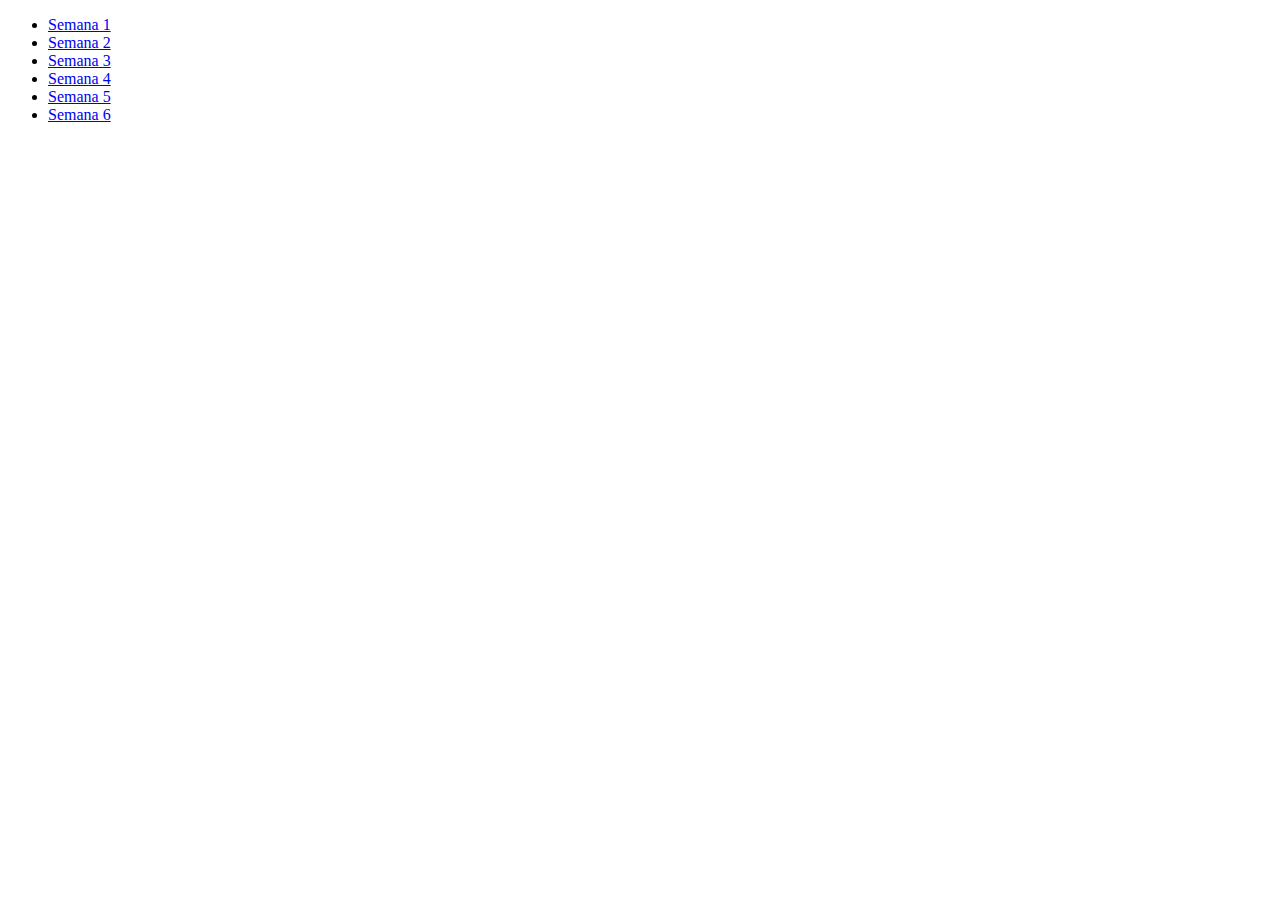
<file: index.html>
<!DOCTYPE html>
<html lang="en">
<head>
    <meta charset="UTF-8">
    <meta name="viewport" content="width=device-width, initial-scale=1.0">
    <title>Atividades de JavaScript</title>
</head>
<body>
    <ul>
        <li><a href="semana01.html">Semana 1</a></li>
        <li><a href="semana02.html">Semana 2</a></li>
        <li><a href="semana03.html">Semana 3</a></li>
        <li><a href="semana04.html">Semana 4</a></li>
        <li><a href="semana05.html">Semana 5</a></li>
        <li><a href="semana06.html">Semana 6</a></li>
    </ul>
</body>
</html>
</file>
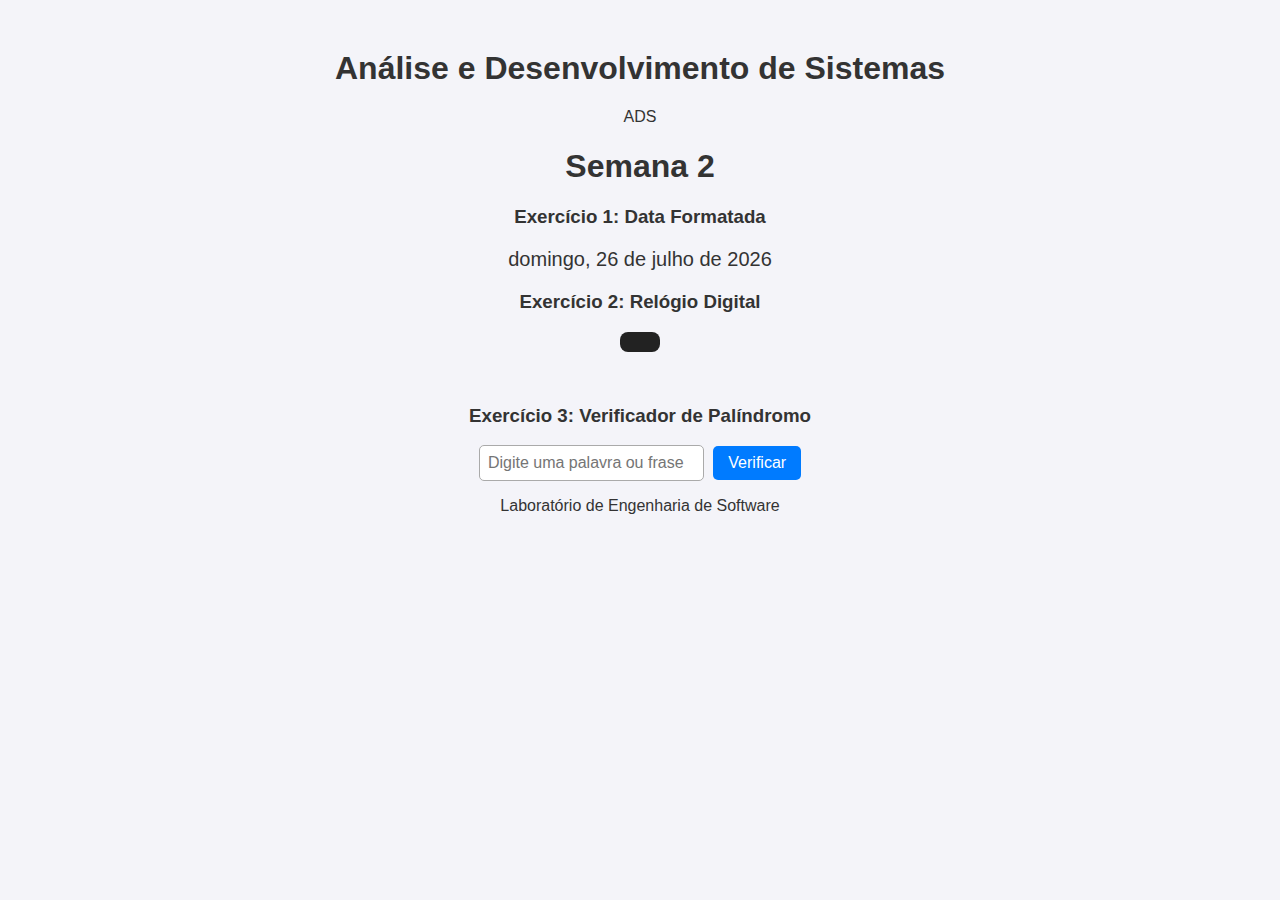
<file: semana02.html>
<!DOCTYPE html>
<html lang="pt-BR">
<head>
<meta charset="UTF-8">
<meta name="viewport" content="width=device-width, initial-scale=1.0">
<link rel="stylesheet" href="style2.css">
<title>Atividades de JavaScript</title>
</head>
<body>
<header class="header-container">
<h1>Análise e Desenvolvimento de Sistemas</h1>
<div class="fatec-logo">ADS</div>
</header>
 
    <h1>Semana 2</h1>
 
    <h3>Exercício 1: Data Formatada</h3>
<p id="data"></p>
 
    <h3>Exercício 2: Relógio Digital</h3>
<div id="relogio"></div>
 
    <h3>Exercício 3: Verificador de Palíndromo</h3>
<input type="text" id="palindromo" class="campo" placeholder="Digite uma palavra ou frase">
<button class="botao" onclick="verificarPalindromo()">Verificar</button>
 
<footer>
<div class="footer-container">
<p>Laboratório de Engenharia de Software</p>
</div>
</footer>
 
    <script>
 
        //exercício 1
        const hoje = new Date();
        const opcoesData = {
            weekday: 'long',
            year: 'numeric',
            month: 'long',
            day: 'numeric'
        };
        const dataFormatada = hoje.toLocaleDateString('pt-BR', opcoesData);
        document.getElementById('data').innerHTML = dataFormatada;
 
        //exercício 2
        function atualizarRelogio() {
            const agora = new Date();
            const horaFormatada = agora.toLocaleTimeString('pt-BR');
            document.getElementById('relogio').innerHTML = horaFormatada;
        }
        setInterval(atualizarRelogio, 1000);
        //exercício 3
        function verificarPalindromo() {
            const textoOriginal = document.getElementById('palindromo').value;
            const textoTratado = textoOriginal.toLowerCase().replace(/[^a-z0-9]/g, '');
            const textoInvertido = textoTratado.split('').reverse().join('');
            if (textoTratado === textoInvertido) {
                alert('"' + textoOriginal + '" é um palíndromo!');
            } else {
                alert('"' + textoOriginal + '" não é um palíndromo.');
            }
        }
</script>
</body>
</html>
</file>
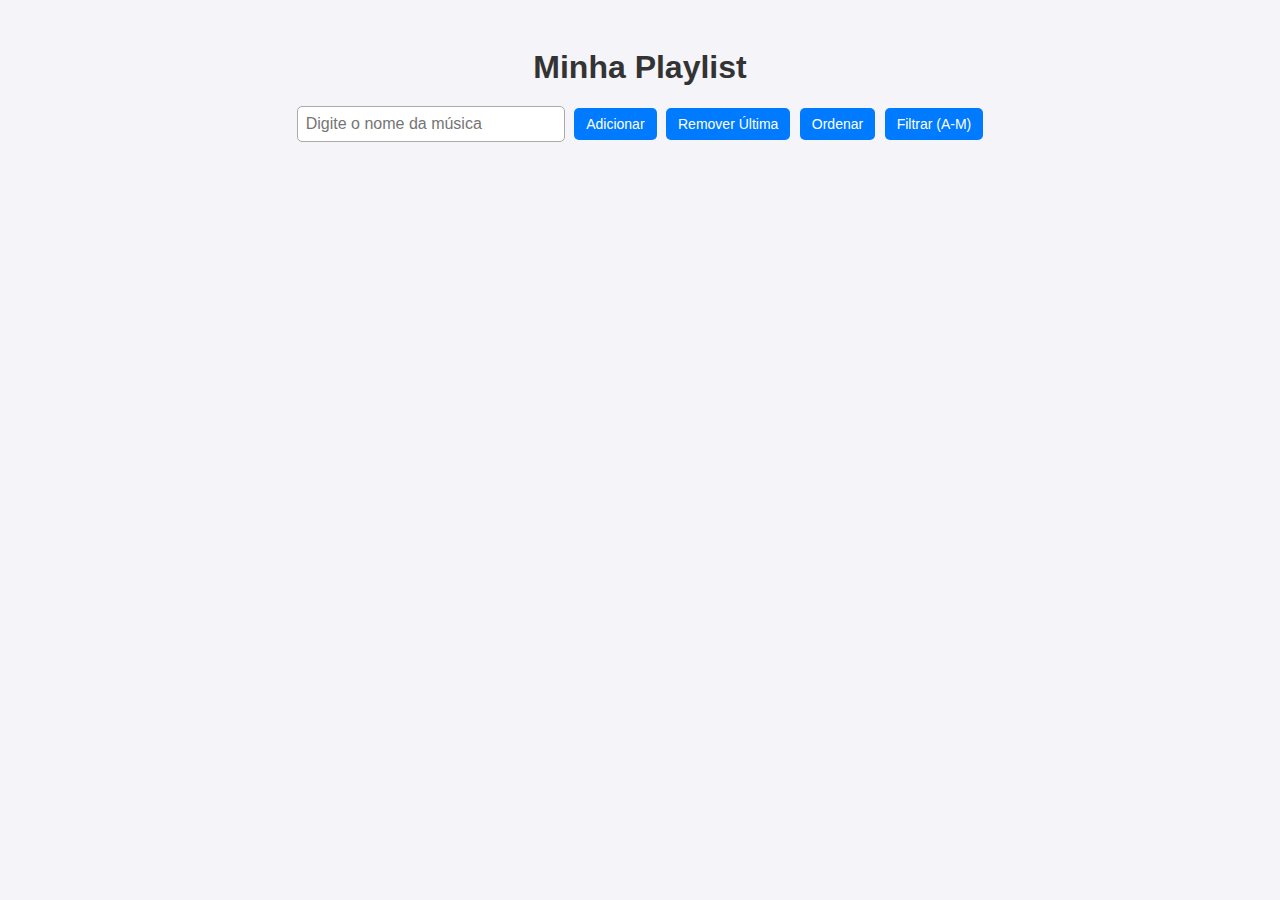
<file: semana03.html>
<!DOCTYPE html>
<html lang="pt-BR">
<head>
  <meta charset="UTF-8">
  <title>Playlist Interativa</title>
  <link rel="stylesheet" href="style3.css">
</head>
<body>
  <h1>Minha Playlist</h1>

  <div class="input-area">
    <input type="text" id="musica" placeholder="Digite o nome da música">
    <button onclick="adicionarMusica()">Adicionar</button>
    <button onclick="removerUltima()">Remover Última</button>
    <button onclick="ordenarPlaylist()">Ordenar</button>
    <button onclick="filtrar()">Filtrar (A-M)</button>
  </div>

  <ul id="playlist"></ul>

  <script>
    let playlist = [];

    function renderizar() {
      const ul = document.getElementById("playlist");
      ul.innerHTML = "";

      for (let [index, musica] of playlist.entries()) {
        let li = document.createElement("li");
        li.innerHTML = `
          <span>${musica}</span>
          <button onclick="editarMusica(${index})">Editar</button>
          <button onclick="removerMusica(${index})">Excluir</button>
        `;
        ul.appendChild(li);
      }
    }

    function adicionarMusica() {
      const input = document.getElementById("musica");
      if (input.value.trim() !== "") {
        playlist.push(input.value.trim());
        input.value = "";
        renderizar();
      } else {
        alert("Digite o nome da música!");
      }
    }

    function removerUltima() {
      if (playlist.length > 0) {
        playlist.pop();
        renderizar();
      } else {
        alert("Playlist vazia!");
      }
    }

    function removerMusica(index) {
      playlist = playlist.filter((_, i) => i !== index);
      renderizar();
    }

    function editarMusica(index) {
      let nova = prompt("Edite o nome da música:", playlist[index]);
      if (nova && nova.trim() !== "") {
        playlist[index] = nova.trim();
        renderizar();
      }
    }

    function ordenarPlaylist() {
      playlist.sort();
      renderizar();
    }

    function filtrar() {
      let filtradas = playlist.filter(musica => {
        let primeira = musica[0].toLowerCase();
        return primeira >= "a" && primeira <= "m";
      });
      alert("Músicas de A-M:\n" + filtradas.join("\n"));
    }
  </script>
</body>
</html>
</file>
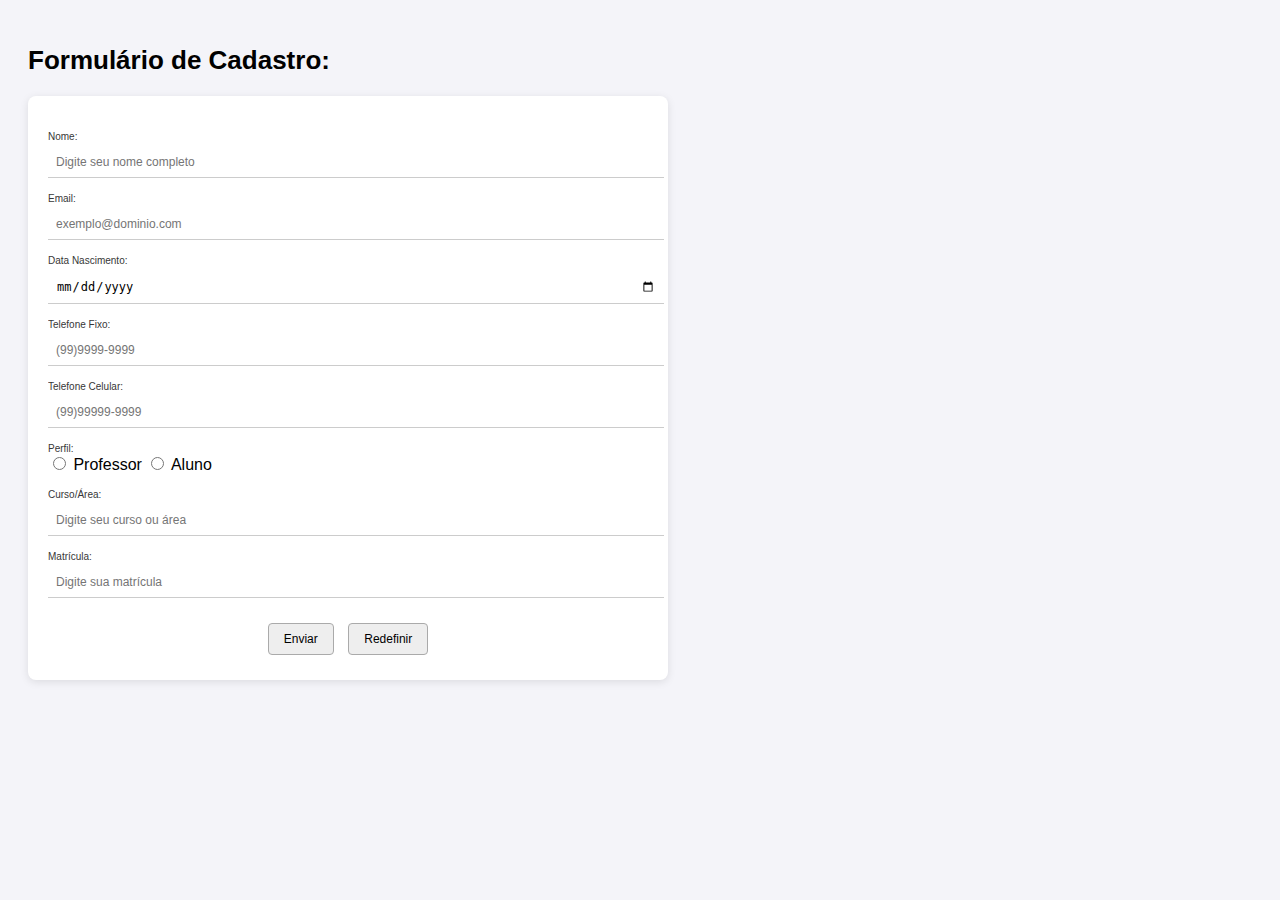
<file: semana04.html>
<!DOCTYPE html>
<html lang="pt-BR">
<head>
  <meta charset="UTF-8">
  <title>Formulário de Cadastro</title>
  <link rel="stylesheet" href="style4.css">
</head>
<body>
  <h1>Formulário de Cadastro:</h1>

  <form id="cadastroForm" onsubmit="return validarFormulario()">

    <label>Nome:</label>
    <input type="text" id="nome" placeholder="Digite seu nome completo" onblur="validarNome()">
    <span class="erro" id="erro-nome"></span>

    <label>Email:</label>
    <input type="email" id="email" placeholder="exemplo@dominio.com" onblur="validarEmail()">
    <span class="erro" id="erro-email"></span>

    <label>Data Nascimento:</label>
    <input type="date" id="nascimento" onblur="validarNascimento()">
    <span class="erro" id="erro-nascimento"></span>

    <label>Telefone Fixo:</label>
    <input type="text" id="fixo" placeholder="(99)9999-9999" onblur="validarTelefoneFixo()">
    <span class="erro" id="erro-fixo"></span>

    <label>Telefone Celular:</label>
    <input type="text" id="celular" placeholder="(99)99999-9999" onblur="validarTelefoneCelular()">
    <span class="erro" id="erro-celular"></span>

    <label>Perfil:</label>
    <input type="radio" name="perfil" value="professor"> Professor
    <input type="radio" name="perfil" value="aluno"> Aluno
    <span class="erro" id="erro-perfil"></span>

    <label id="label-curso">Curso/Área:</label>
    <input type="text" id="curso" placeholder="Digite seu curso ou área" onblur="validarCurso()">
    <span class="erro" id="erro-curso"></span>

    <label>Matrícula:</label>
    <input type="text" id="matricula" placeholder="Digite sua matrícula" onblur="validarMatricula()">
    <span class="erro" id="erro-matricula"></span>

    <div class="botoes">
      <button type="submit">Enviar</button>
      <button type="reset">Redefinir</button>
    </div>
  </form>

  <script>
    // ---------- CLASSES ----------
    class Pessoa {
      constructor(nome, email, nascimento, fixo, celular) {
        this.nome = nome;
        this.email = email;
        this.nascimento = nascimento;
        this.telefoneFixo = fixo;
        this.telefoneCelular = celular;
      }
    }

    class Aluno extends Pessoa {
      constructor(nome, email, nascimento, fixo, celular, curso, matricula) {
        super(nome, email, nascimento, fixo, celular);
        this.curso = curso;
        this.matricula = matricula;
      }
    }

    class Professor extends Pessoa {
      constructor(nome, email, nascimento, fixo, celular, area, matricula) {
        super(nome, email, nascimento, fixo, celular);
        this.area = area;
        this.matricula = matricula;
      }
    }

    // ---------- VALIDAÇÕES ----------
    function validarNome() {
      let nome = document.getElementById("nome").value.trim();
      let erro = document.getElementById("erro-nome");
      if (nome.length < 3) {
        erro.innerText = "Nome inválido.";
        return false;
      }
      erro.innerText = "";
      return true;
    }

    function validarEmail() {
      let email = document.getElementById("email").value.trim();
      let erro = document.getElementById("erro-email");
      let regex = /^[^@]+@[^@]+\.[a-z]{2,}$/i;
      if (!regex.test(email)) {
        erro.innerText = "Email inválido.";
        return false;
      }
      erro.innerText = "";
      return true;
    }

    function validarNascimento() {
      let nasc = document.getElementById("nascimento").value;
      let erro = document.getElementById("erro-nascimento");
      if (!nasc) {
        erro.innerText = "Data inválida.";
        return false;
      }
      erro.innerText = "";
      return true;
    }

    function validarTelefoneFixo() {
      let fixo = document.getElementById("fixo").value.trim();
      let erro = document.getElementById("erro-fixo");
      let regex = /^\(\d{2}\)\d{4}-\d{4}$/;
      if (!regex.test(fixo)) {
        erro.innerText = "Formato esperado: (99)9999-9999";
        return false;
      }
      erro.innerText = "";
      return true;
    }

    function validarTelefoneCelular() {
      let cel = document.getElementById("celular").value.trim();
      let erro = document.getElementById("erro-celular");
      let regex = /^\(\d{2}\)\d{5}-\d{4}$/;
      if (!regex.test(cel)) {
        erro.innerText = "Formato esperado: (99)99999-9999";
        return false;
      }
      erro.innerText = "";
      return true;
    }

    function validarCurso() {
      let curso = document.getElementById("curso").value.trim();
      let erro = document.getElementById("erro-curso");
      if (curso === "") {
        erro.innerText = "Campo obrigatório.";
        return false;
      }
      erro.innerText = "";
      return true;
    }

    function validarMatricula() {
      let perfil = document.querySelector("input[name='perfil']:checked");
      let matricula = document.getElementById("matricula").value.trim();
      let erro = document.getElementById("erro-matricula");

      if (!perfil) {
        document.getElementById("erro-perfil").innerText = "Selecione um perfil.";
        return false;
      }

      if (perfil.value === "professor" && matricula.length !== 5) {
        erro.innerText = "Matrícula deve ter 5 dígitos.";
        return false;
      }
      if (perfil.value === "aluno" && matricula.length !== 10) {
        erro.innerText = "Matrícula deve ter 10 dígitos.";
        return false;
      }

      erro.innerText = "";
      return true;
    }

    // ---------- SUBMISSÃO ----------
    function validarFormulario() {
      let valido = validarNome() & validarEmail() & validarNascimento() &
                   validarTelefoneFixo() & validarTelefoneCelular() &
                   validarCurso() & validarMatricula();

      if (!valido) return false;

      let perfil = document.querySelector("input[name='perfil']:checked").value;
      let nome = document.getElementById("nome").value.trim();
      let email = document.getElementById("email").value.trim();
      let nasc = document.getElementById("nascimento").value;
      let fixo = document.getElementById("fixo").value.trim();
      let cel = document.getElementById("celular").value.trim();
      let curso = document.getElementById("curso").value.trim();
      let matricula = document.getElementById("matricula").value.trim();

      let pessoa;
      if (perfil === "aluno") {
        pessoa = new Aluno(nome, email, nasc, fixo, cel, curso, matricula);
      } else {
        pessoa = new Professor(nome, email, nasc, fixo, cel, curso, matricula);
      }

      console.log("Objeto criado:", pessoa);
      alert("Cadastro realizado com sucesso!");
      return false; // impede refresh
    }
  </script>
</body>
</html>
</file>
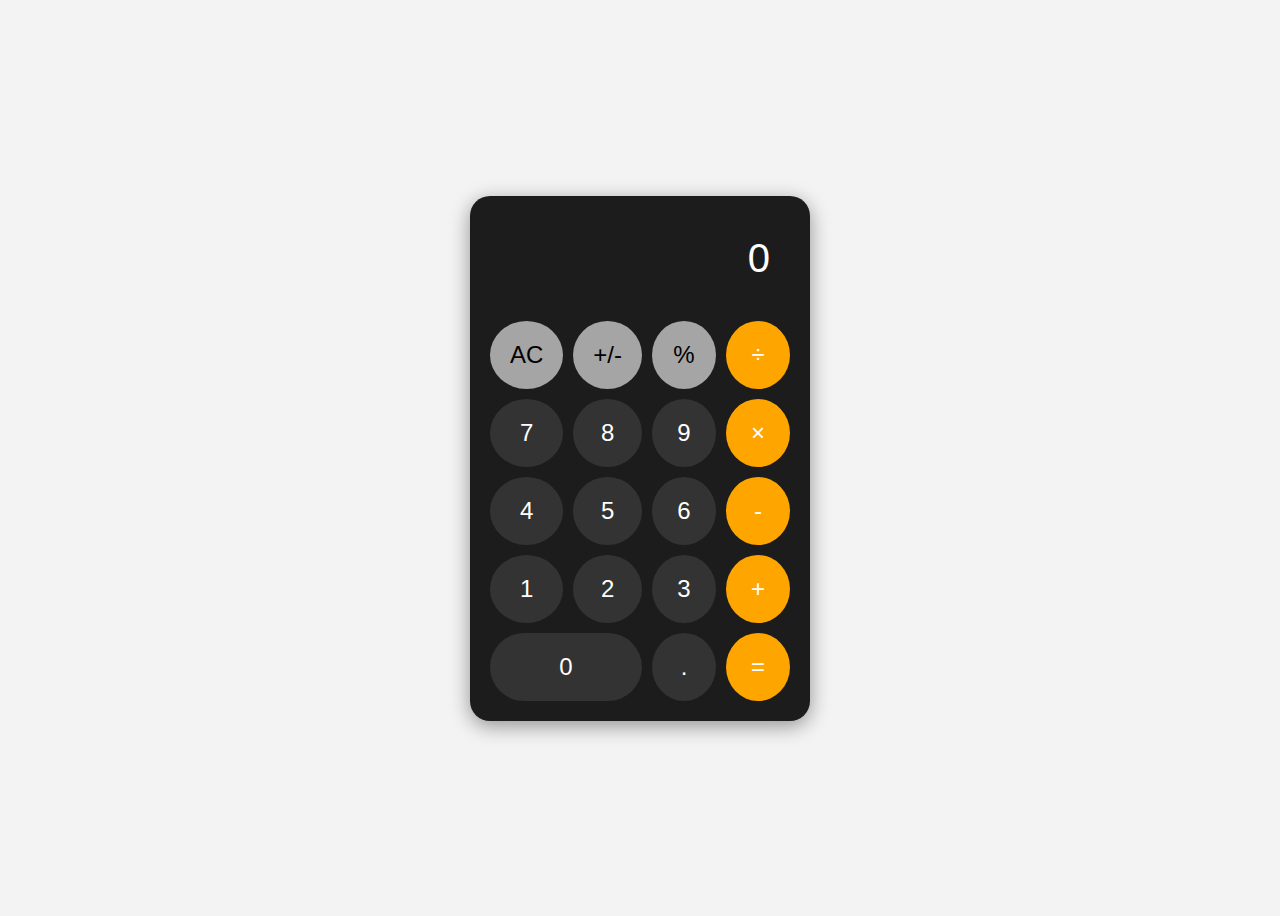
<file: semana06.html>
<!DOCTYPE html>
<html lang="pt-BR">
<head>
  <meta charset="UTF-8">
  <title>Calculadora</title>
  <link rel="stylesheet" href="style6.css">
</head>
<body>
  <div id="app"></div>

  <script>
    const app = document.getElementById("app");

    const calculator = document.createElement("div");
    calculator.classList.add("calculator");

    const display = document.createElement("div");
    display.classList.add("display");
    display.innerText = "0";
    calculator.appendChild(display);

    const buttonsContainer = document.createElement("div");
    buttonsContainer.classList.add("buttons");

    const buttons = [
      { text: "AC", class: "gray" },
      { text: "+/-", class: "gray" },
      { text: "%", class: "gray" },
      { text: "÷", class: "operator" },
      { text: "7", class: "dark" },
      { text: "8", class: "dark" },
      { text: "9", class: "dark" },
      { text: "×", class: "operator" },
      { text: "4", class: "dark" },
      { text: "5", class: "dark" },
      { text: "6", class: "dark" },
      { text: "-", class: "operator" },
      { text: "1", class: "dark" },
      { text: "2", class: "dark" },
      { text: "3", class: "dark" },
      { text: "+", class: "operator" },
      { text: "0", class: "dark zero" },
      { text: ".", class: "dark" },
      { text: "=", class: "operator" }
    ];

    buttons.forEach(btn => {
      const button = document.createElement("button");
      button.innerText = btn.text;
      button.className = btn.class;
      buttonsContainer.appendChild(button);

      button.addEventListener("click", () => handleClick(btn.text));
    });

    calculator.appendChild(buttonsContainer);
    app.appendChild(calculator);


    let currentInput = "0";
    let operator = null;
    let previousInput = null;

    function updateDisplay() {
      display.innerText = currentInput;
    }

    function handleClick(value) {
      if (!isNaN(value) || value === ".") {
        if (currentInput === "0" && value !== ".") {
          currentInput = value;
        } else {
          currentInput += value;
        }
      } else if (value === "AC") {
        currentInput = "0";
        operator = null;
        previousInput = null;
      } else if (value === "+/-") {
        currentInput = (parseFloat(currentInput) * -1).toString();
      } else if (value === "%") {
        currentInput = (parseFloat(currentInput) / 100).toString();
      } else if (["+", "-", "×", "÷"].includes(value)) {
        operator = value;
        previousInput = currentInput;
        currentInput = "0";
      } else if (value === "=") {
        if (operator && previousInput !== null) {
          let result;
          const prev = parseFloat(previousInput);
          const curr = parseFloat(currentInput);

          switch (operator) {
            case "+": result = prev + curr; break;
            case "-": result = prev - curr; break;
            case "×": result = prev * curr; break;
            case "÷": result = prev / curr; break;
          }
          currentInput = result.toString();
          operator = null;
          previousInput = null;
        }
      }
      updateDisplay();
    }

    updateDisplay();
  </script>
</body>
</html>
</file>
<file: style2.css>
body {
  font-family: Arial, sans-serif;
  text-align: center;
  margin-top: 50px;
  background-color: #f4f4f9;
  color: #333;
}

#data {
  font-size: 20px;
  margin-bottom: 20px;
}

#relogio {
  font-size: 28px;
  font-weight: bold;
  margin-bottom: 30px;
  background: #222;
  color: #fff;
  display: inline-block;
  padding: 10px 20px;
  border-radius: 8px;
}

input {
  padding: 8px;
  font-size: 16px;
  border: 1px solid #aaa;
  border-radius: 5px;
}

button {
  padding: 8px 15px;
  font-size: 16px;
  margin-left: 5px;
  cursor: pointer;
  border: none;
  border-radius: 5px;
  background-color: #007bff;
  color: white;
  transition: background 0.3s;
}

button:hover {
  background-color: #0056b3;
}
</file>
<file: style3.css>
body {
  font-family: Arial, sans-serif;
  text-align: center;
  background-color: #f4f4f9;
  color: #333;
  padding: 20px;
}

h1 {
  margin-bottom: 20px;
}

.input-area {
  margin-bottom: 20px;
}

input {
  padding: 8px;
  font-size: 16px;
  border: 1px solid #aaa;
  border-radius: 5px;
  width: 250px;
}

button {
  padding: 8px 12px;
  font-size: 14px;
  margin-left: 5px;
  cursor: pointer;
  border: none;
  border-radius: 5px;
  background-color: #007bff;
  color: white;
  transition: background 0.3s;
}

button:hover {
  background-color: #0056b3;
}

ul {
  list-style: none;
  padding: 0;
}

li {
  background: white;
  margin: 8px auto;
  padding: 10px;
  border-radius: 5px;
  max-width: 400px;
  display: flex;
  justify-content: space-between;
  align-items: center;
  box-shadow: 0 2px 5px rgba(0,0,0,0.1);
}

li button {
  margin-left: 5px;
  background: #dc3545;
}

li button:hover {
  background: #a71d2a;
}
</file>
<file: style4.css>
body {
  font-family: Helvetica, sans-serif;
  background: #f4f4f9;
  padding: 20px;
  color: #000;
}

h1 {
  font-size: 26px;
  margin-bottom: 20px;
}

form {
  max-width: 600px;
  background: white;
  padding: 20px;
  border-radius: 8px;
  box-shadow: 0 2px 8px rgba(0,0,0,0.1);
}

label {
  display: block;
  margin-top: 15px;
  font-size: 10px;
  color: #222;
  opacity: 0.9;
}

input[type="text"], input[type="email"], input[type="date"] {
  width: 100%;
  padding: 8px;
  font-size: 12px;
  border: none;
  border-bottom: 1px solid #ccc;
  margin-top: 5px;
}

.erro {
  font-size: 10px;
  color: red;
  display: block;
  margin-top: 2px;
}

.botoes {
  margin-top: 20px;
  text-align: center;
}

button {
  font-size: 12px;
  padding: 8px 15px;
  margin: 5px;
  border: 1px solid #aaa;
  border-radius: 4px;
  background: #eee;
  cursor: pointer;
}
</file>
<file: style6.css>
body {
  display: flex;
  justify-content: center;
  align-items: center;
  height: 100vh;
  background: #f3f3f3;
  font-family: Arial, sans-serif;
}

.calculator {
  background: #1c1c1c;
  border-radius: 20px;
  padding: 20px;
  width: 300px;
  box-shadow: 0px 5px 20px rgba(0,0,0,0.4);
}

.display {
  background: #1c1c1c;
  color: white;
  font-size: 2.5em;
  text-align: right;
  padding: 20px;
  border-radius: 10px;
  margin-bottom: 15px;
  min-height: 50px;
}

.buttons {
  display: grid;
  grid-template-columns: repeat(4, 1fr);
  gap: 10px;
}

button {
  font-size: 1.5em;
  padding: 20px;
  border: none;
  border-radius: 50%;
  cursor: pointer;
  transition: 0.2s;
}

button:active {
  transform: scale(0.95);
}

button.operator {
  background: orange;
  color: white;
}

button.gray {
  background: #a5a5a5;
  color: black;
}

button.dark {
  background: #333;
  color: white;
}

button.zero {
  grid-column: span 2;
  border-radius: 50px;
}
</file>
